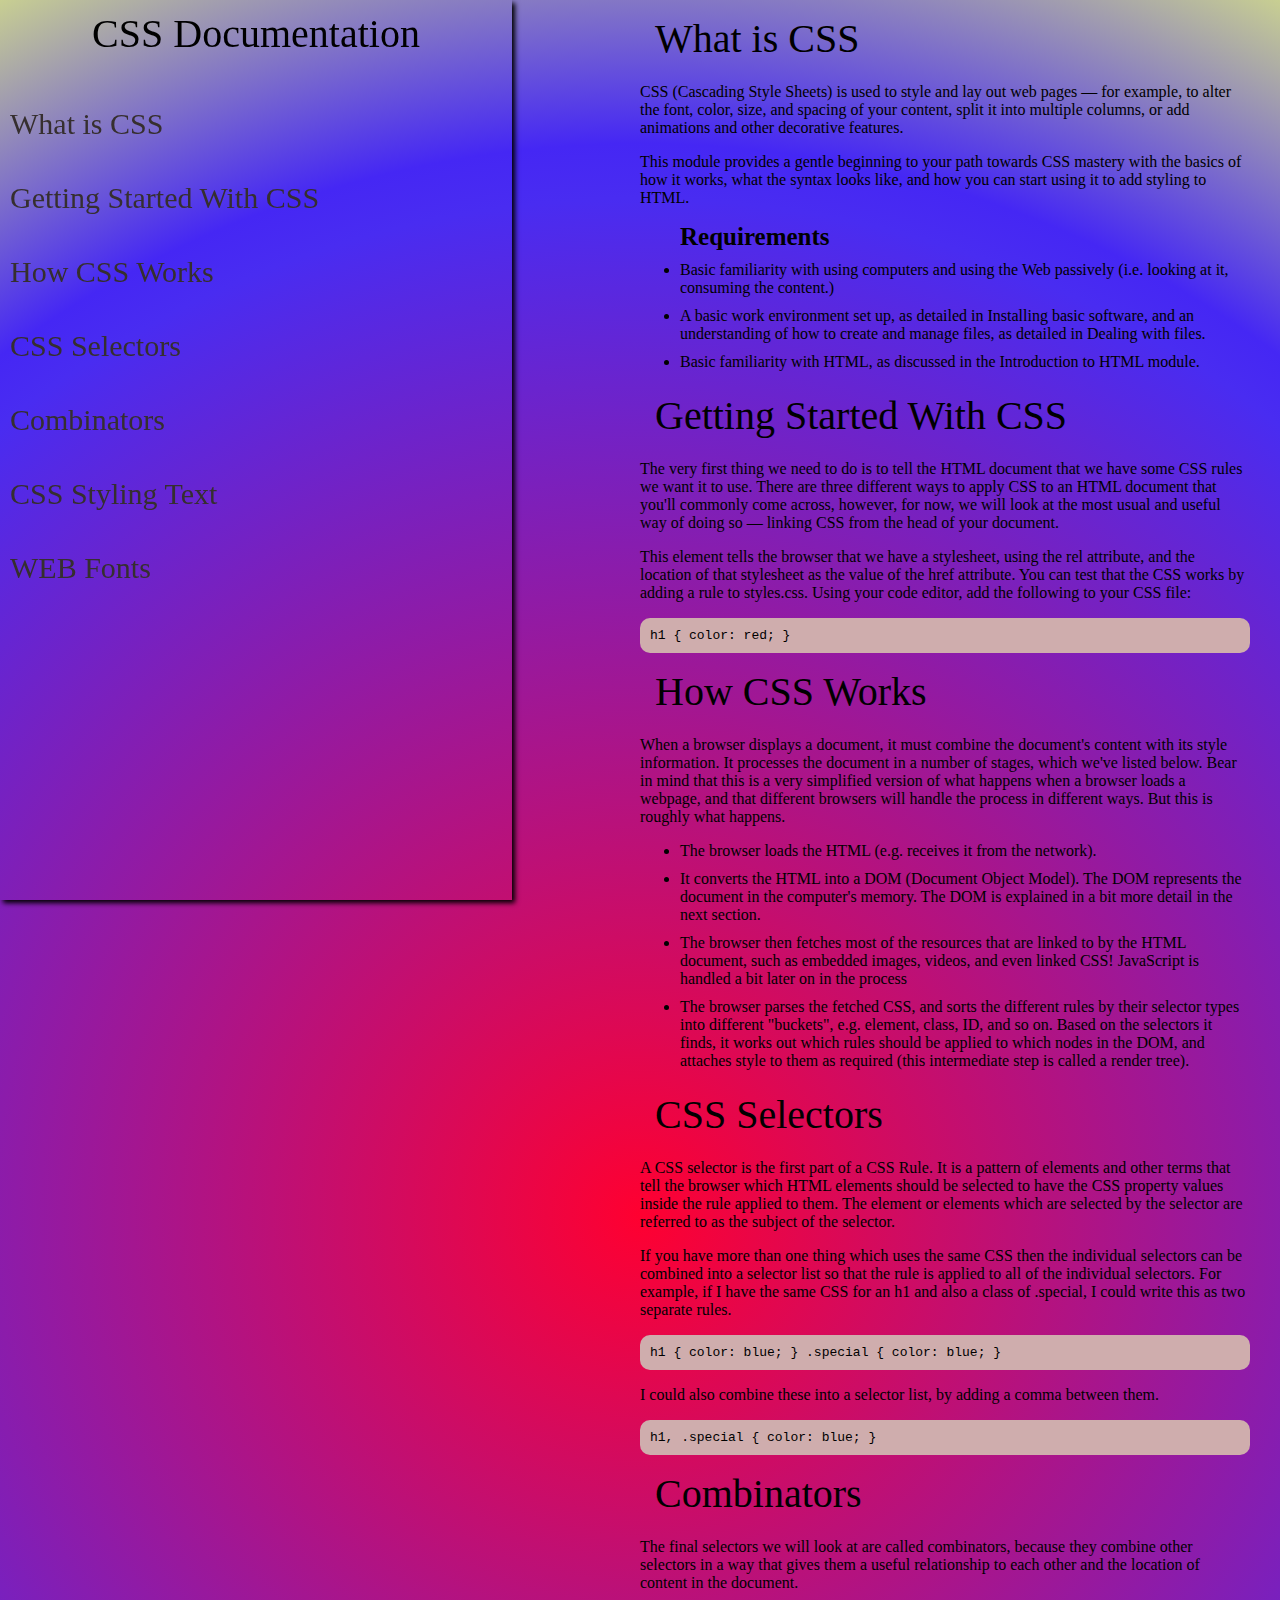
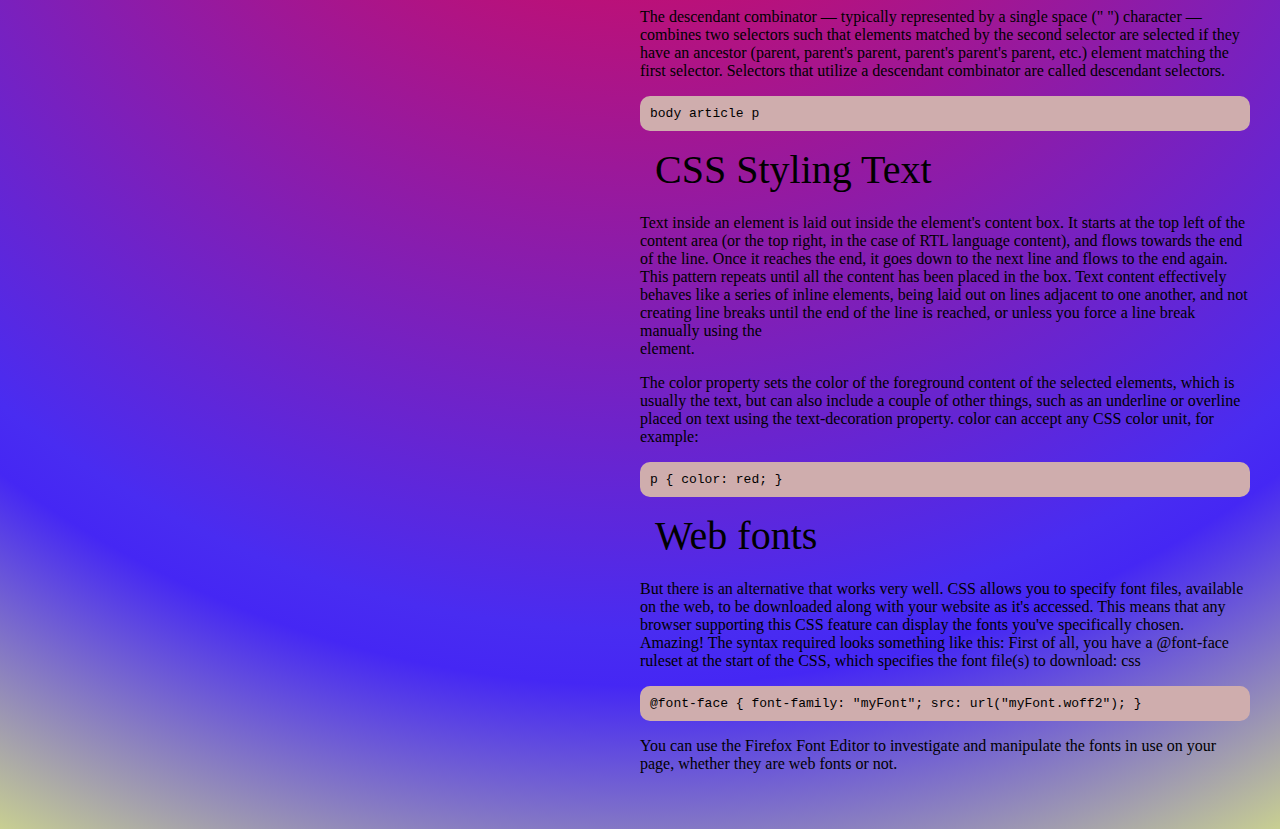
<file: index.html>
<!DOCTYPE html>
<html lang="en">
  <head>
    <title>Technical Document</title>
    <meta charset="utf-8">
    <meta name="viewport" content="width=device-width, initial-scale=1.0">
    <meta name="description" content="Technical Documentation">
    <link rel="stylesheet" type="text/css" href="styles.css">
  </head>
  <body>
    <nav id="navbar">
<header>CSS Documentation</header>
<a href="#what-is-css" class="nav-link">What is CSS</a>
<a href="#getting-started-with-css" class="nav-link">Getting Started With CSS</a>
<a href="#how-css-works" class="nav-link">How CSS Works</a>
<a href="#css-selectors" class="nav-link">CSS Selectors</a>
<a href="#combinators" class="nav-link">Combinators</a>
<a href="#css-styling-text" class="nav-link">CSS Styling Text</a>
<a href="#web-fonts" class="nav-link">WEB Fonts</a>
    </nav>
    <main id="main-doc">
      <section class="main-section" id="what-is-css">
        <header>What is CSS</header>
        <article>
            <p>CSS (Cascading Style Sheets) is used to style and lay out web pages — for example,
            to alter the font, color, size, and spacing of your content, split it into multiple columns, 
                 or add animations and other decorative features.</p>
                 <p>This module provides a gentle beginning to your path towards CSS mastery with the basics of how it works,
                     what the syntax looks like, and how you can start using it to add styling to HTML.</p>
                     <ul>
                       <span class="sub-head"> Requirements</span>
                        <li>Basic familiarity with using computers and using the Web passively
                             (i.e. looking at it, consuming the content.)</li>
                        <li>A basic work environment set up, as detailed in Installing basic software,
                             and an understanding of how to create and manage files, 
                             as detailed in Dealing with files.</li>
                        <li>Basic familiarity with HTML, as discussed in the Introduction to HTML module.</li>
            
                     </ul>
        </article>
      </section>
      <section class="main-section" id="getting-started-with-css">
        <header>Getting Started With CSS</header>
        <article>
            <p>The very first thing we need to do is to tell the HTML document that we have some CSS rules we want it to use.
                 There are three different ways to apply CSS to an HTML document that you'll commonly come across, however, for now, 
                 we will look at the most usual and useful way of doing so — linking CSS from the head of your document.</p>
                <p>This <link> element tells the browser that we have a stylesheet, using the rel attribute,
                     and the location of that stylesheet as the value of the href attribute. 
                     You can test that the CSS works by adding a rule to styles.css. 
                    Using your code editor, add the following to your CSS file:</p>
                    <code>h1 {
                        color: red;
                      }</code>
        </article>
      </section>
      <section class="main-section" id="how-css-works">
        <header>How CSS Works</header>
        <article>
            <p>When a browser displays a document, it must combine the document's content with its style information. 
                It processes the document in a number of stages, which we've listed below. 
                Bear in mind that this is a very simplified version of what happens when a browser loads a webpage,
                 and that different browsers will handle the process in different ways. But this is roughly what happens.</p>
                 <ul>
                    <li>The browser loads the HTML (e.g. receives it from the network).</li>
                    <li>It converts the HTML into a DOM (Document Object Model). The DOM represents the document in the computer's memory.
                         The DOM is explained in a bit more detail in the next section.</li>
                    <li>The browser then fetches most of the resources that are linked to by the HTML document, 
                        such as embedded images, videos, and even linked CSS!
                         JavaScript is handled a bit later on in the process</li>
                    <li>The browser parses the fetched CSS, and sorts the different rules by their selector types into different "buckets", e.g. element, class, ID, and so on.
                         Based on the selectors it finds, it works out which rules should be applied to which nodes in the DOM,
                         and attaches style to them as required (this intermediate step is called a render tree).</li>
                 </ul>
        </article>
      </section>
      <section class="main-section" id="css-selectors">
        <header>CSS Selectors</header>
        <article>
        <p>A CSS selector is the first part of a CSS Rule. It is a pattern of elements and other terms that tell
           the browser which HTML elements should be selected to have the
           CSS property values inside the rule applied to them.
           The element or elements which are selected by the selector are referred to as the subject of the selector.</p>
           <p>If you have more than one thing which uses the same CSS then the individual selectors can be combined into a selector 
            list so that the rule is applied to all of the individual selectors. For example,
             if I have the same CSS for an h1 and also a class of .special, I could write this as two separate rules.</p>
           <code>h1 {
            color: blue;
          }
          
          .special {
            color: blue;
          }</code>
          <p>I could also combine these into a selector list, by adding a comma between them.
          </p>
          <code>h1, .special {
            color: blue;
          }</code>
          </article>
      </section>
      <section class="main-section" id="combinators">
        <header>Combinators</header>
        <article>
          <p>The final selectors we will look at are called combinators, because they combine other selectors in a 
            way that gives them a useful relationship to each other and the location of content in the document.</p>
            <p>The descendant combinator — typically represented by a single space (" ") character — combines two selectors 
              such that elements matched by the second selector are selected if they have an ancestor (parent,
               parent's parent, parent's parent's parent, etc.) element matching the first selector. 
              Selectors that utilize a descendant combinator are called descendant selectors.</p>
              <code>body article p</code>
        </article>
      </section>
      <section class="main-section" id="css-styling-text">
        <header>CSS Styling Text</header>
        <article>
          <p>Text inside an element is laid out inside the element's content box. It starts at the top left of the content
             area (or the top right, in the case of RTL language content), and flows towards the end of the line.
              Once it reaches the end, it goes down to the next line and flows to the end again.
               This pattern repeats until all the content has been placed in the box. Text content effectively behaves
                like a series of inline elements, being laid out on lines adjacent to one another, 
                and not creating line breaks until the end of the line is reached,
             or unless you force a line break manually using the <br> element.</p>
             <p>The color property sets the color of the foreground content of the selected elements, which is usually the text,
               but can also include a couple of other things,
               such as an underline or overline placed on text using the text-decoration property.
              color can accept any CSS color unit, for example:</p>
              <code>p {
                color: red;
              }</code>
        </article>
      </section>
      <section class="main-section" id="web-fonts">
        <header>Web fonts</header>
        <article>
          <p>But there is an alternative that works very well. CSS allows you to specify font files, available on the web, 
            to be downloaded along with your website as it's accessed.
             This means that any browser supporting this CSS feature can display the fonts you've specifically chosen.
              Amazing! The syntax required looks something like this:
            First of all, you have a @font-face ruleset at the start of the CSS, which specifies the font file(s) to download:
            css
            </p>
            <code>@font-face {
              font-family: "myFont";
              src: url("myFont.woff2");
            }</code>
            <p>You can use the Firefox Font Editor to investigate and manipulate the fonts in use on your page,
               whether they are web fonts or not.
            </p>
        </article>
      </section>
    </main>
  </body>
</html>
</file>
<file: styles.css>
html{
    box-sizing: border-box;
    scroll-behavior: smooth;
  }
  body{
    margin: 0;
    background: rgb(37,135,78);
    background: radial-gradient(circle, rgba(37,135,78,1) 0%, rgba(255,0,48,1) 0%, rgba(73,44,241,1) 74%, rgba(69,39,244,1) 78%, rgba(198,205,141,0.9612219887955182) 100%);
  }
  #navbar{
    top: 0;
    left: 0;
    position: fixed;
    width: 40%;
    height: 100%;
    box-shadow: 3px 3px 5px;
  }
  header{
    margin: 10px;
    font-size: 40px;
    text-align: center;
  }
  #navbar a{
    display: block;
    padding-top: 40px;
    font-size: 30px;
    text-decoration: none;
    color: rgb(54, 47, 47);
    margin-left: 10px;
  }
#main-doc{
    margin-left: 640px;
    margin-right: 30px;
    padding-bottom: 40px;
}
#main-doc header{
    text-align: left;
    padding: 5px;
}
article .sub-head{
    font-size: 25px;
    font-weight: 600;
}
article ul li{
    margin: 10px auto;
}
code{
    display: block;
    background-color: rgb(207, 173, 173);
    padding: 10px;
    border-radius: 10px;
    position: relative;
    overflow: hidden;
}
@media screen and (max-width: 815px){
  #navbar{
   position: absolute;
   width: 100%;
   max-height: 700px;
  }
  #main-doc{
    position: relative;
    margin-left: 20px;
    margin-top: 680px;
  }
}
</file>
